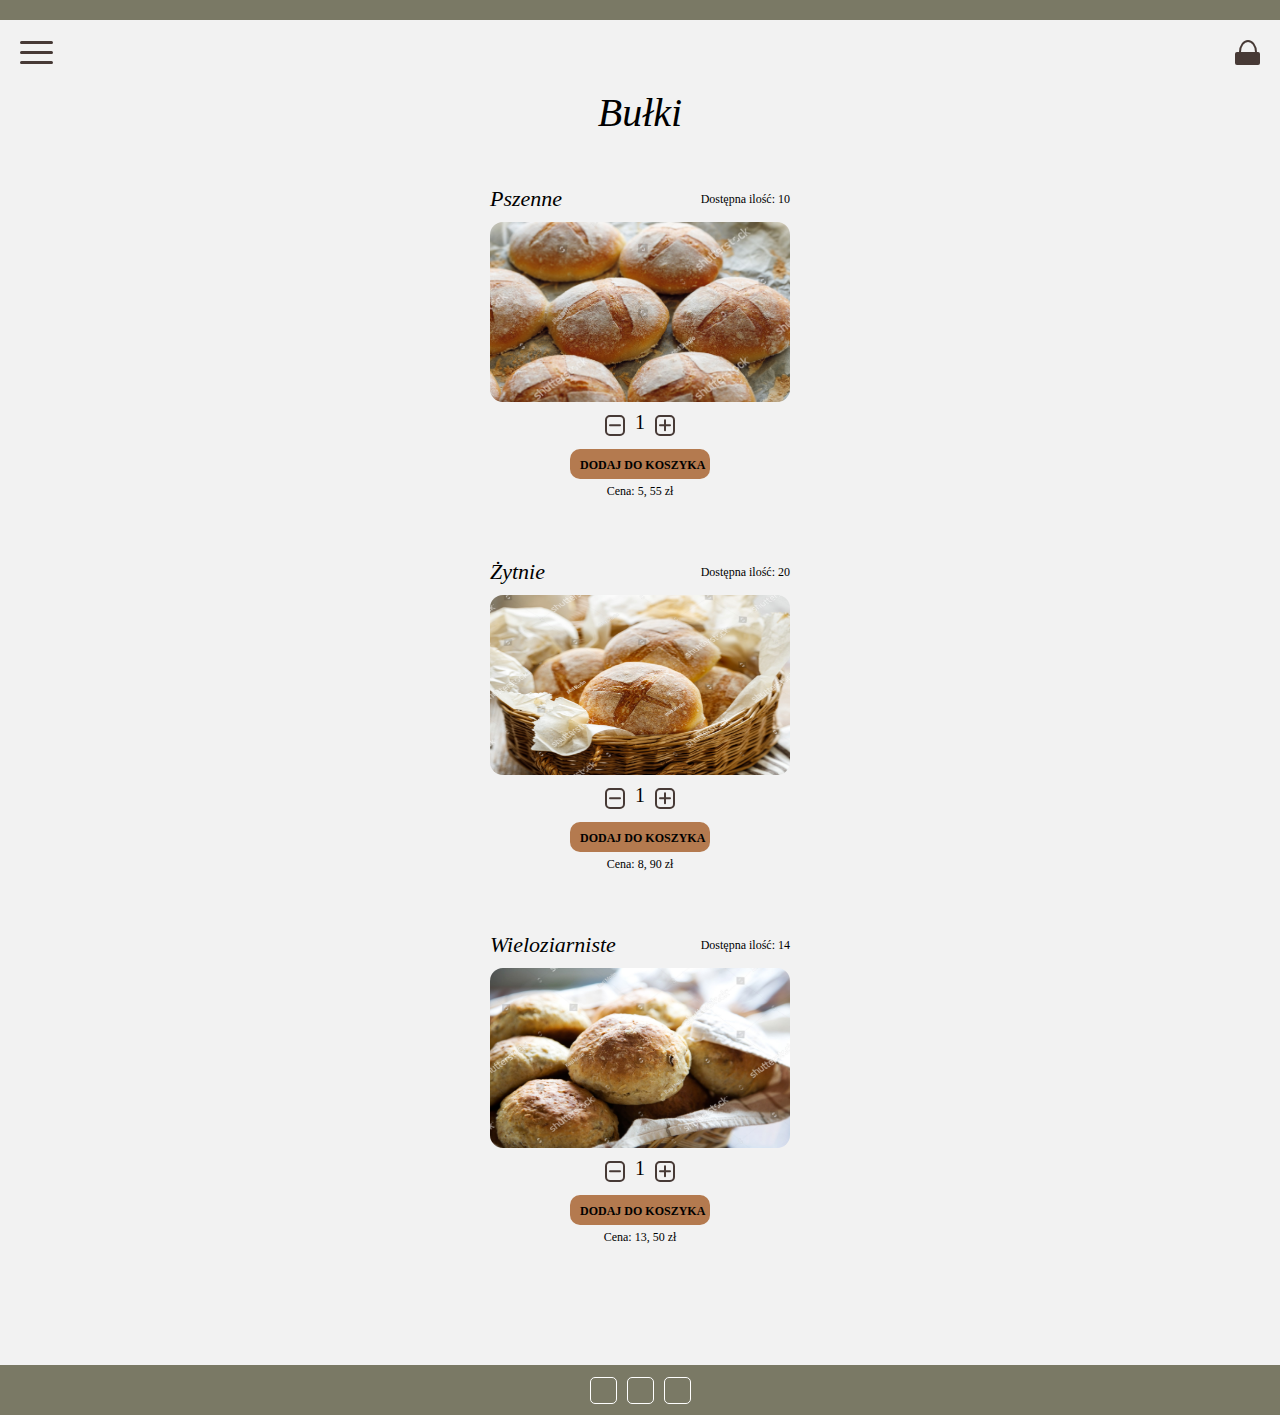
<file: bulki.html>
<!DOCTYPE html>
<html lang="en">
<head>
    <meta charset="UTF-8">
    <meta name="viewport" content="width=device-width, initial-scale=1.0">
    <title>Bułki</title>
    <link rel="stylesheet" href="bulki.css">
</head>
<body>
    <div class="container">
        <div class="top-bar"></div>
        
        <div class="masthead">
          
          <a href ="menu.html"> 
            <svg id="hamburger-menu" xmlns="http://www.w3.org/2000/svg" width="33" height="23" viewBox="0 0 33 23">
          <g id="Hamburger_menu" data-name="Hamburger menu" transform="translate(1.5 1.5)">
            <line id="Line_1" data-name="Line 1" x2="30" fill="none" stroke="#473a36" stroke-linecap="round" stroke-width="3"/>
            <path id="Path_12" data-name="Path 12" d="M0,0H30" transform="translate(0 10)" fill="none" stroke="#473a36" stroke-linecap="round" stroke-width="3"/>
            <line id="Line_3" data-name="Line 3" x2="30" transform="translate(0 20)" fill="none" stroke="#473a36" stroke-linecap="round" stroke-width="3"/>
          </g>
        </svg>
                </a>
                <a href="koszyk.html">
                  <svg id="koszyk" xmlns="http://www.w3.org/2000/svg" width="25" height="25" viewBox="0 0 25 25">
                    <rect id="Rectangle_71" data-name="Rectangle 71" width="25" height="13" rx="2" transform="translate(0 12)" fill="#473a36"/>
                    <g id="Ellipse_2" data-name="Ellipse 2" transform="translate(4)" fill="none" stroke="#473a36" stroke-linecap="round" stroke-linejoin="round" stroke-width="2">
                      <ellipse cx="9" cy="12" rx="9" ry="12" stroke="none"/>
                      <ellipse cx="9" cy="12" rx="8" ry="11" fill="none"/>
                    </g>
                  </svg>
                </a>   
        
        </div>


        <h1>Bułki</h1> 


       
        <div class="container-img">
        <div class="text">
        <h2>Pszenne</h2>
        
        <p>
            Dostępna ilość: 10
        </p>
        </div>
        <div class="img">
        <img src="Bulki-img/chleb 2.jpg">
        </div>
        <div class="add">
        <svg id="minus" xmlns="http://www.w3.org/2000/svg" width="20" height="21" viewBox="0 0 20 21">
          <g id="Group_1" data-name="Group 1" transform="translate(-156 -422)">
            <g id="Rectangle_26" data-name="Rectangle 26" transform="translate(156 422)" fill="none" stroke="#473a36" stroke-width="2">
              <rect width="20" height="21" rx="5" stroke="none"/>
              <rect x="1" y="1" width="18" height="19" rx="4" fill="none"/>
            </g>
            <path id="Path_7" data-name="Path 7" d="M1163.75,341h10" transform="translate(-1002.75 91.25)" fill="none" stroke="#473a36" stroke-linecap="round" stroke-width="2"/>
          </g>
        </svg>
         
          <p id="number-add"> 1 </p>
        
          <svg id="plus" xmlns="http://www.w3.org/2000/svg" width="20" height="21" viewBox="0 0 20 21">
            <g id="Group_1" data-name="Group 1" transform="translate(-218 -422)">
              <g id="Rectangle_40" data-name="Rectangle 40" transform="translate(218 422)" fill="none" stroke="#473a36" stroke-linecap="round" stroke-width="2">
                <rect width="20" height="21" rx="5" stroke="none"/>
                <rect x="1" y="1" width="18" height="19" rx="4" fill="none"/>
              </g>
              <path id="Path_5" data-name="Path 5" d="M1221,341h10" transform="translate(-998 91.25)" fill="none" stroke="#473a36" stroke-linecap="round" stroke-width="2"/>
              <path id="Path_6" data-name="Path 6" d="M1226,337.5v10" transform="translate(-998 89.75)" fill="none" stroke="#473a36" stroke-linecap="round" stroke-width="2"/>
            </g>
          </svg>
        </div>
        <svg id="dodaj-do-koszyka-button" xmlns="http://www.w3.org/2000/svg" width="140" height="30" viewBox="0 0 140 30">
          <g id="Group_1" data-name="Group 1" transform="translate(-127 -446)">
            <rect id="Rectangle_55" data-name="Rectangle 55" width="140" height="30" rx="10" transform="translate(127 446)" fill="#b47a4f"/>
            <text id="DODAJ_DO_KOSZYKA" data-name="DODAJ DO KOSZYKA" transform="translate(137 466)" font-size="12" font-family="PlayfairDisplay-Bold, Playfair Display" font-weight="700"><tspan x="0" y="0">DODAJ DO KOSZYKA</tspan></text>
          </g>
        </svg>
        
        <p id="p-2">
            Cena: 5, 55 zł
        </p>
        <div class="text">
        <h2>Żytnie</h2>
        <p>
            Dostępna ilość: 20
        </p>
        </div>
        <div class="img">
            <img src="Bulki-img/stock-photo-homemade-wheat-rolls-freshly-baked-in-a-wicker-basket-close-up-view-homemade-breakfast-1964741635.jpg">
            </div>

            <div class="add">
              <svg id="minus" xmlns="http://www.w3.org/2000/svg" width="20" height="21" viewBox="0 0 20 21">
                <g id="Group_1" data-name="Group 1" transform="translate(-156 -422)">
                  <g id="Rectangle_26" data-name="Rectangle 26" transform="translate(156 422)" fill="none" stroke="#473a36" stroke-width="2">
                    <rect width="20" height="21" rx="5" stroke="none"/>
                    <rect x="1" y="1" width="18" height="19" rx="4" fill="none"/>
                  </g>
                  <path id="Path_7" data-name="Path 7" d="M1163.75,341h10" transform="translate(-1002.75 91.25)" fill="none" stroke="#473a36" stroke-linecap="round" stroke-width="2"/>
                </g>
              </svg>
               
                <p id="number-add"> 1 </p>
              
                <svg id="plus" xmlns="http://www.w3.org/2000/svg" width="20" height="21" viewBox="0 0 20 21">
                  <g id="Group_1" data-name="Group 1" transform="translate(-218 -422)">
                    <g id="Rectangle_40" data-name="Rectangle 40" transform="translate(218 422)" fill="none" stroke="#473a36" stroke-linecap="round" stroke-width="2">
                      <rect width="20" height="21" rx="5" stroke="none"/>
                      <rect x="1" y="1" width="18" height="19" rx="4" fill="none"/>
                    </g>
                    <path id="Path_5" data-name="Path 5" d="M1221,341h10" transform="translate(-998 91.25)" fill="none" stroke="#473a36" stroke-linecap="round" stroke-width="2"/>
                    <path id="Path_6" data-name="Path 6" d="M1226,337.5v10" transform="translate(-998 89.75)" fill="none" stroke="#473a36" stroke-linecap="round" stroke-width="2"/>
                  </g>
                </svg>
              </div>
              <svg id="dodaj-do-koszyka-button" xmlns="http://www.w3.org/2000/svg" width="140" height="30" viewBox="0 0 140 30">
                <g id="Group_1" data-name="Group 1" transform="translate(-127 -446)">
                  <rect id="Rectangle_55" data-name="Rectangle 55" width="140" height="30" rx="10" transform="translate(127 446)" fill="#b47a4f"/>
                  <text id="DODAJ_DO_KOSZYKA" data-name="DODAJ DO KOSZYKA" transform="translate(137 466)" font-size="12" font-family="PlayfairDisplay-Bold, Playfair Display" font-weight="700"><tspan x="0" y="0">DODAJ DO KOSZYKA</tspan></text>
                </g>
              </svg>
        <p id="p-2">
                Cena: 8, 90 zł
        </p>
        <div class="text">
        <h2>Wieloziarniste</h2>
        <p>
            Dostępna ilość: 14
        </p>
        </div>
        <div class="img">
        <img src="Bulki-img/stock-photo-fresh-homemade-bread-rolls-in-little-basket-49350031.jpg">
            </div>
            <div class="add">
              <svg id="minus" xmlns="http://www.w3.org/2000/svg" width="20" height="21" viewBox="0 0 20 21">
                <g id="Group_1" data-name="Group 1" transform="translate(-156 -422)">
                  <g id="Rectangle_26" data-name="Rectangle 26" transform="translate(156 422)" fill="none" stroke="#473a36" stroke-width="2">
                    <rect width="20" height="21" rx="5" stroke="none"/>
                    <rect x="1" y="1" width="18" height="19" rx="4" fill="none"/>
                  </g>
                  <path id="Path_7" data-name="Path 7" d="M1163.75,341h10" transform="translate(-1002.75 91.25)" fill="none" stroke="#473a36" stroke-linecap="round" stroke-width="2"/>
                </g>
              </svg>
               
                <p id="number-add"> 1 </p>
              
                <svg id="plus" xmlns="http://www.w3.org/2000/svg" width="20" height="21" viewBox="0 0 20 21">
                  <g id="Group_1" data-name="Group 1" transform="translate(-218 -422)">
                    <g id="Rectangle_40" data-name="Rectangle 40" transform="translate(218 422)" fill="none" stroke="#473a36" stroke-linecap="round" stroke-width="2">
                      <rect width="20" height="21" rx="5" stroke="none"/>
                      <rect x="1" y="1" width="18" height="19" rx="4" fill="none"/>
                    </g>
                    <path id="Path_5" data-name="Path 5" d="M1221,341h10" transform="translate(-998 91.25)" fill="none" stroke="#473a36" stroke-linecap="round" stroke-width="2"/>
                    <path id="Path_6" data-name="Path 6" d="M1226,337.5v10" transform="translate(-998 89.75)" fill="none" stroke="#473a36" stroke-linecap="round" stroke-width="2"/>
                  </g>
                </svg>
              </div>
              <svg id="dodaj-do-koszyka-button" xmlns="http://www.w3.org/2000/svg" width="140" height="30" viewBox="0 0 140 30">
                <g id="Group_1" data-name="Group 1" transform="translate(-127 -446)">
                  <rect id="Rectangle_55" data-name="Rectangle 55" width="140" height="30" rx="10" transform="translate(127 446)" fill="#b47a4f"/>
                  <text id="DODAJ_DO_KOSZYKA" data-name="DODAJ DO KOSZYKA" transform="translate(137 466)" font-size="12" font-family="PlayfairDisplay-Bold, Playfair Display" font-weight="700"><tspan x="0" y="0">DODAJ DO KOSZYKA</tspan></text>
                </g>
              </svg>
        <p id="p-2">
            Cena: 13, 50 zł
        </p>   
    </div>


    <div class="footer">
        <div class="social-media-container">
            <div class="social-media"></div>    
            <div class="social-media"></div> 
            <div class="social-media"></div> 
        </div>
    </div>

        </div>
</body>
</html>
</file>
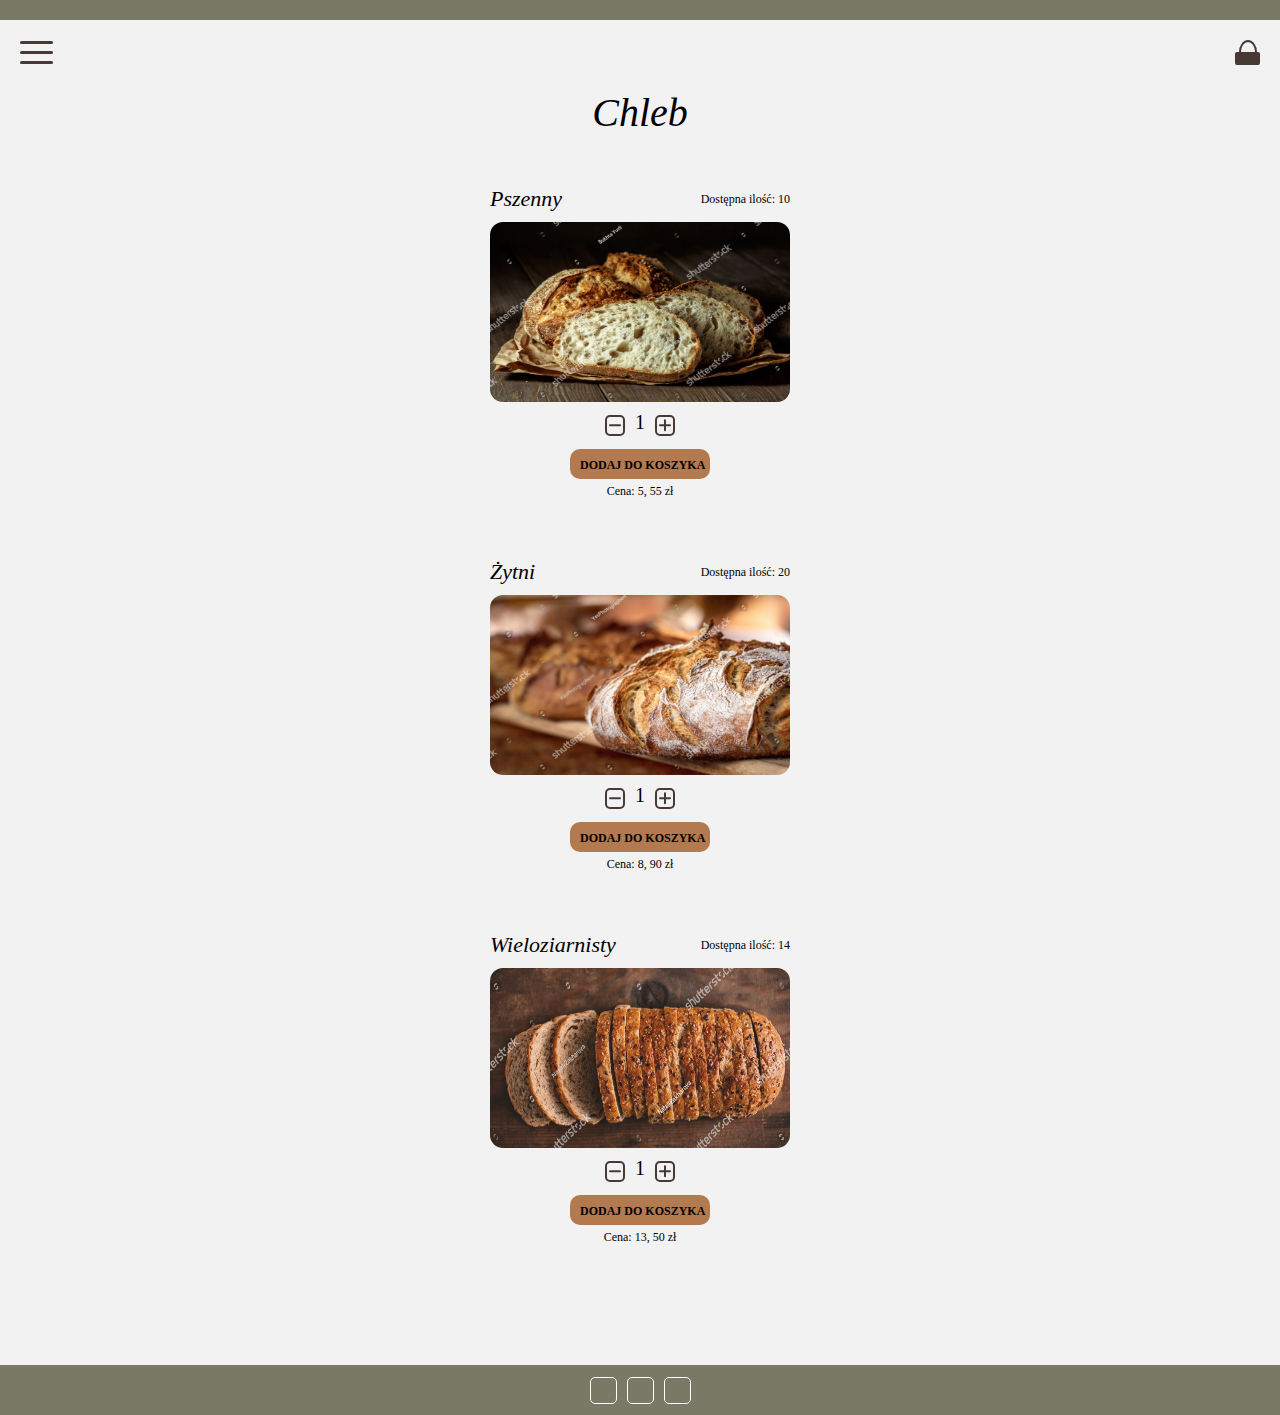
<file: chleb.html>
<!DOCTYPE html>
<html lang="en">
<head>
    <meta charset="UTF-8">
    <meta name="viewport" content="width=device-width, initial-scale=1.0">
    <title>Chleb</title>
    <link rel="stylesheet" href="chleb.css">
</head>
<body>
    <div class="container">
        <div class="top-bar"></div>
        
        <div class="masthead">
          
          <a href ="menu.html"> 
            <svg id="hamburger-menu" xmlns="http://www.w3.org/2000/svg" width="33" height="23" viewBox="0 0 33 23">
          <g id="Hamburger_menu" data-name="Hamburger menu" transform="translate(1.5 1.5)">
            <line id="Line_1" data-name="Line 1" x2="30" fill="none" stroke="#473a36" stroke-linecap="round" stroke-width="3"/>
            <path id="Path_12" data-name="Path 12" d="M0,0H30" transform="translate(0 10)" fill="none" stroke="#473a36" stroke-linecap="round" stroke-width="3"/>
            <line id="Line_3" data-name="Line 3" x2="30" transform="translate(0 20)" fill="none" stroke="#473a36" stroke-linecap="round" stroke-width="3"/>
          </g>
        </svg>
                </a>
                <a href="koszyk.html">
                  <svg id="koszyk" xmlns="http://www.w3.org/2000/svg" width="25" height="25" viewBox="0 0 25 25">
                    <rect id="Rectangle_71" data-name="Rectangle 71" width="25" height="13" rx="2" transform="translate(0 12)" fill="#473a36"/>
                    <g id="Ellipse_2" data-name="Ellipse 2" transform="translate(4)" fill="none" stroke="#473a36" stroke-linecap="round" stroke-linejoin="round" stroke-width="2">
                      <ellipse cx="9" cy="12" rx="9" ry="12" stroke="none"/>
                      <ellipse cx="9" cy="12" rx="8" ry="11" fill="none"/>
                    </g>
                  </svg>
                </a>   
        
        </div>


        <h1>Chleb</h1> 


       
        <div class="container-img">
        <div class="text">
        <h2>Pszenny</h2>
        
        <p>
            Dostępna ilość: 10
        </p>
        </div>
        <div class="img">
        <img src="Chleb-img/stock-photo-bread-traditional-sourdough-bread-cut-into-slices-on-a-rustic-wooden-background-concept-of-1681636303.jpg">
        </div>
        <div class="add">
          <svg id="minus" xmlns="http://www.w3.org/2000/svg" width="20" height="21" viewBox="0 0 20 21">
            <g id="Group_1" data-name="Group 1" transform="translate(-156 -422)">
              <g id="Rectangle_26" data-name="Rectangle 26" transform="translate(156 422)" fill="none" stroke="#473a36" stroke-width="2">
                <rect width="20" height="21" rx="5" stroke="none"/>
                <rect x="1" y="1" width="18" height="19" rx="4" fill="none"/>
              </g>
              <path id="Path_7" data-name="Path 7" d="M1163.75,341h10" transform="translate(-1002.75 91.25)" fill="none" stroke="#473a36" stroke-linecap="round" stroke-width="2"/>
            </g>
          </svg>
           
            <p id="number-add"> 1 </p>
          
            <svg id="plus" xmlns="http://www.w3.org/2000/svg" width="20" height="21" viewBox="0 0 20 21">
              <g id="Group_1" data-name="Group 1" transform="translate(-218 -422)">
                <g id="Rectangle_40" data-name="Rectangle 40" transform="translate(218 422)" fill="none" stroke="#473a36" stroke-linecap="round" stroke-width="2">
                  <rect width="20" height="21" rx="5" stroke="none"/>
                  <rect x="1" y="1" width="18" height="19" rx="4" fill="none"/>
                </g>
                <path id="Path_5" data-name="Path 5" d="M1221,341h10" transform="translate(-998 91.25)" fill="none" stroke="#473a36" stroke-linecap="round" stroke-width="2"/>
                <path id="Path_6" data-name="Path 6" d="M1226,337.5v10" transform="translate(-998 89.75)" fill="none" stroke="#473a36" stroke-linecap="round" stroke-width="2"/>
              </g>
            </svg>
          </div>
          <svg id="dodaj-do-koszyka-button" xmlns="http://www.w3.org/2000/svg" width="140" height="30" viewBox="0 0 140 30">
            <g id="Group_1" data-name="Group 1" transform="translate(-127 -446)">
              <rect id="Rectangle_55" data-name="Rectangle 55" width="140" height="30" rx="10" transform="translate(127 446)" fill="#b47a4f"/>
              <text id="DODAJ_DO_KOSZYKA" data-name="DODAJ DO KOSZYKA" transform="translate(137 466)" font-size="12" font-family="PlayfairDisplay-Bold, Playfair Display" font-weight="700"><tspan x="0" y="0">DODAJ DO KOSZYKA</tspan></text>
            </g>
          </svg>
        <p id="p-2">
            Cena: 5, 55 zł
        </p>
        <div class="text">
        <h2>Żytni</h2>
        <p>
            Dostępna ilość: 20
        </p>
        </div>
        <div class="img">
            <img src="Chleb-img/stock-photo-round-bread-close-up-freshly-baked-sourdough-bread-with-a-golden-crust-on-bakery-shelves-baker-1581229426.jpg">
            </div>

            <div class="add">
              <svg id="minus" xmlns="http://www.w3.org/2000/svg" width="20" height="21" viewBox="0 0 20 21">
                <g id="Group_1" data-name="Group 1" transform="translate(-156 -422)">
                  <g id="Rectangle_26" data-name="Rectangle 26" transform="translate(156 422)" fill="none" stroke="#473a36" stroke-width="2">
                    <rect width="20" height="21" rx="5" stroke="none"/>
                    <rect x="1" y="1" width="18" height="19" rx="4" fill="none"/>
                  </g>
                  <path id="Path_7" data-name="Path 7" d="M1163.75,341h10" transform="translate(-1002.75 91.25)" fill="none" stroke="#473a36" stroke-linecap="round" stroke-width="2"/>
                </g>
              </svg>
               
                <p id="number-add"> 1 </p>
              
                <svg id="plus" xmlns="http://www.w3.org/2000/svg" width="20" height="21" viewBox="0 0 20 21">
                  <g id="Group_1" data-name="Group 1" transform="translate(-218 -422)">
                    <g id="Rectangle_40" data-name="Rectangle 40" transform="translate(218 422)" fill="none" stroke="#473a36" stroke-linecap="round" stroke-width="2">
                      <rect width="20" height="21" rx="5" stroke="none"/>
                      <rect x="1" y="1" width="18" height="19" rx="4" fill="none"/>
                    </g>
                    <path id="Path_5" data-name="Path 5" d="M1221,341h10" transform="translate(-998 91.25)" fill="none" stroke="#473a36" stroke-linecap="round" stroke-width="2"/>
                    <path id="Path_6" data-name="Path 6" d="M1226,337.5v10" transform="translate(-998 89.75)" fill="none" stroke="#473a36" stroke-linecap="round" stroke-width="2"/>
                  </g>
                </svg>
              </div>
              <svg id="dodaj-do-koszyka-button" xmlns="http://www.w3.org/2000/svg" width="140" height="30" viewBox="0 0 140 30">
                <g id="Group_1" data-name="Group 1" transform="translate(-127 -446)">
                  <rect id="Rectangle_55" data-name="Rectangle 55" width="140" height="30" rx="10" transform="translate(127 446)" fill="#b47a4f"/>
                  <text id="DODAJ_DO_KOSZYKA" data-name="DODAJ DO KOSZYKA" transform="translate(137 466)" font-size="12" font-family="PlayfairDisplay-Bold, Playfair Display" font-weight="700"><tspan x="0" y="0">DODAJ DO KOSZYKA</tspan></text>
                </g>
              </svg>
        <p id="p-2">
                Cena: 8, 90 zł
        </p>
        <div class="text">
        <h2>Wieloziarnisty</h2>
        <p>
            Dostępna ilość: 14
        </p>
        </div>
        <div class="img">
        <img src="Chleb-img/stock-photo-top-view-of-sliced-wholegrain-bread-on-dark-ructic-wooden-background-closeup-1084483424.jpg">
        </div>

        <div class="add">
          <svg id="minus" xmlns="http://www.w3.org/2000/svg" width="20" height="21" viewBox="0 0 20 21">
            <g id="Group_1" data-name="Group 1" transform="translate(-156 -422)">
              <g id="Rectangle_26" data-name="Rectangle 26" transform="translate(156 422)" fill="none" stroke="#473a36" stroke-width="2">
                <rect width="20" height="21" rx="5" stroke="none"/>
                <rect x="1" y="1" width="18" height="19" rx="4" fill="none"/>
              </g>
              <path id="Path_7" data-name="Path 7" d="M1163.75,341h10" transform="translate(-1002.75 91.25)" fill="none" stroke="#473a36" stroke-linecap="round" stroke-width="2"/>
            </g>
          </svg>
           
            <p id="number-add"> 1 </p>
          
            <svg id="plus" xmlns="http://www.w3.org/2000/svg" width="20" height="21" viewBox="0 0 20 21">
              <g id="Group_1" data-name="Group 1" transform="translate(-218 -422)">
                <g id="Rectangle_40" data-name="Rectangle 40" transform="translate(218 422)" fill="none" stroke="#473a36" stroke-linecap="round" stroke-width="2">
                  <rect width="20" height="21" rx="5" stroke="none"/>
                  <rect x="1" y="1" width="18" height="19" rx="4" fill="none"/>
                </g>
                <path id="Path_5" data-name="Path 5" d="M1221,341h10" transform="translate(-998 91.25)" fill="none" stroke="#473a36" stroke-linecap="round" stroke-width="2"/>
                <path id="Path_6" data-name="Path 6" d="M1226,337.5v10" transform="translate(-998 89.75)" fill="none" stroke="#473a36" stroke-linecap="round" stroke-width="2"/>
              </g>
            </svg>
          </div>
          <svg id="dodaj-do-koszyka-button" xmlns="http://www.w3.org/2000/svg" width="140" height="30" viewBox="0 0 140 30">
            <g id="Group_1" data-name="Group 1" transform="translate(-127 -446)">
              <rect id="Rectangle_55" data-name="Rectangle 55" width="140" height="30" rx="10" transform="translate(127 446)" fill="#b47a4f"/>
              <text id="DODAJ_DO_KOSZYKA" data-name="DODAJ DO KOSZYKA" transform="translate(137 466)" font-size="12" font-family="PlayfairDisplay-Bold, Playfair Display" font-weight="700"><tspan x="0" y="0">DODAJ DO KOSZYKA</tspan></text>
            </g>
          </svg>
        <p id="p-2">
            Cena: 13, 50 zł
        </p>   
    </div>


    <div class="footer">
        <div class="social-media-container">
            <div class="social-media"></div>    
            <div class="social-media"></div> 
            <div class="social-media"></div> 
        </div>
    </div>

        </div>
</body>
</html>
</file>
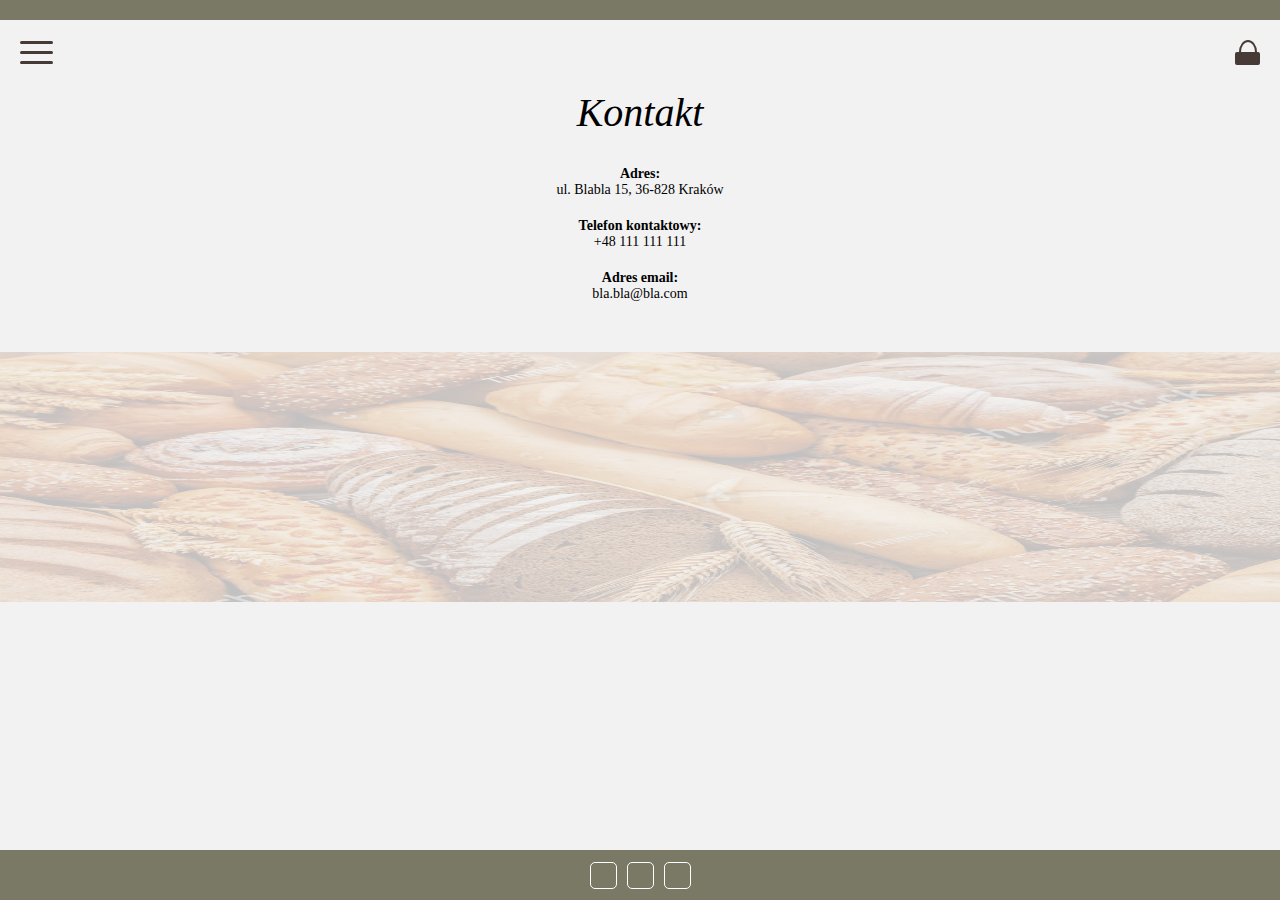
<file: kontakt.html>
<!DOCTYPE html>
<html lang="en">
<head>
    <meta charset="UTF-8">
    <meta name="viewport" content="width=device-width, initial-scale=1.0">
    <title>Kontakt</title>
    <link rel="stylesheet" href="kontakt.css">
</head>
<body>
        <div class="container">
            <div class="top-bar"></div>
            
            <div class="masthead">
              
              <a href ="menu.html"> 
                <svg id="hamburger-menu" xmlns="http://www.w3.org/2000/svg" width="33" height="23" viewBox="0 0 33 23">
              <g id="Hamburger_menu" data-name="Hamburger menu" transform="translate(1.5 1.5)">
                <line id="Line_1" data-name="Line 1" x2="30" fill="none" stroke="#473a36" stroke-linecap="round" stroke-width="3"/>
                <path id="Path_12" data-name="Path 12" d="M0,0H30" transform="translate(0 10)" fill="none" stroke="#473a36" stroke-linecap="round" stroke-width="3"/>
                <line id="Line_3" data-name="Line 3" x2="30" transform="translate(0 20)" fill="none" stroke="#473a36" stroke-linecap="round" stroke-width="3"/>
              </g>
            </svg>
                    </a>
                    <a href="koszyk.html">
                      <svg id="koszyk" xmlns="http://www.w3.org/2000/svg" width="25" height="25" viewBox="0 0 25 25">
                        <rect id="Rectangle_71" data-name="Rectangle 71" width="25" height="13" rx="2" transform="translate(0 12)" fill="#473a36"/>
                        <g id="Ellipse_2" data-name="Ellipse 2" transform="translate(4)" fill="none" stroke="#473a36" stroke-linecap="round" stroke-linejoin="round" stroke-width="2">
                          <ellipse cx="9" cy="12" rx="9" ry="12" stroke="none"/>
                          <ellipse cx="9" cy="12" rx="8" ry="11" fill="none"/>
                        </g>
                      </svg>
                    </a>   
            
            </div>
    
    
            <h1>Kontakt</h1> 
            
            
            <p id="par1">
                Adres:
            </p>
                
            <p id="par2">
                ul. Blabla 15, 36-828 Kraków

            </p>

            <p id="par1">
                Telefon kontaktowy:
            </p>

            <p id="par2">
                +48 111 111 111
            </p>

            <p id="par1">
                Adres email:
            </p>

            <p id="par2">
                bla.bla@bla.com
            </p>

        <div class="img">
            <img src="Kontakt-img/stock-photo-fresh-fragrant-bread-on-the-table-food-concept-380528278.jpg">
        </div>

        
    
           
            
    
        <div class="footer">
            <div class="social-media-container">
                <div class="social-media"></div>    
                <div class="social-media"></div> 
                <div class="social-media"></div> 
            </div>
        </div>
    
            </div>
    </body>
    </html>
</file>
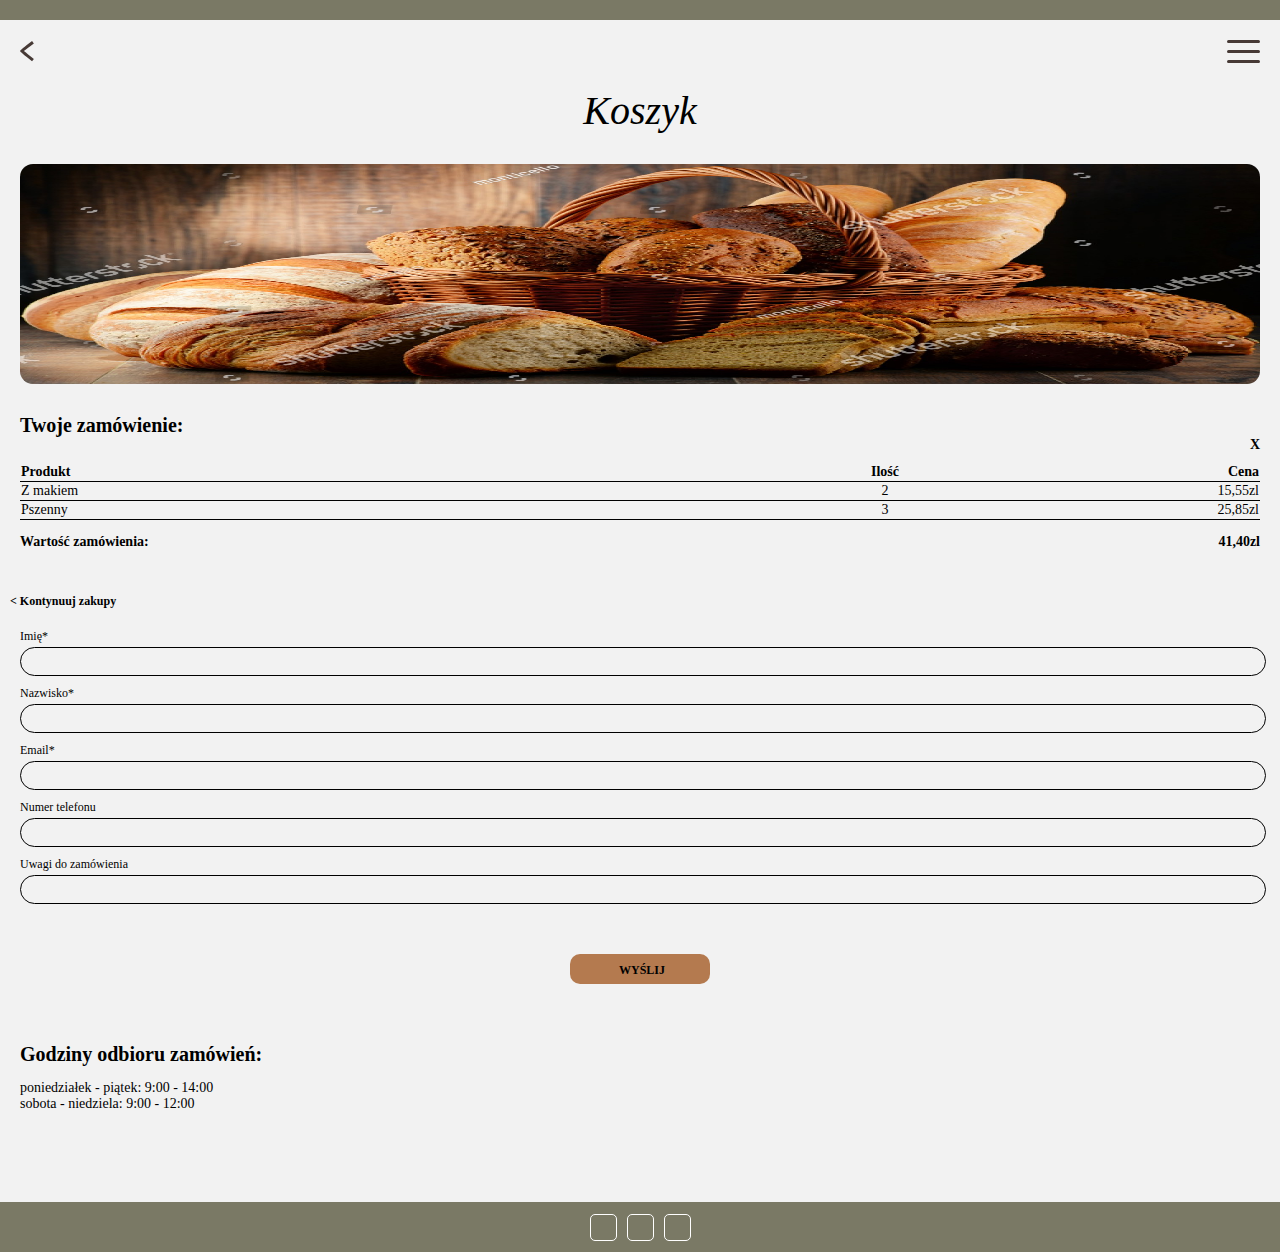
<file: koszyk.html>
<!DOCTYPE html>
<html lang="en">
<head>
    <meta charset="UTF-8">
    <meta name="viewport" content="width=device-width, initial-scale=1.0">
    <title>Koszyk</title>
    <link rel="stylesheet" href ="koszyk.css" />
</head>
<body>
   
        <div class="top-bar"></div>
        <div class="container">
        <div class="masthead">
            
            <a href="index.html">
            <svg id="back-button" xmlns="http://www.w3.org/2000/svg" width="13.887" height="20.266" viewBox="0 0 13.887 20.266">
                <g id="Back_arrow" data-name="Back arrow" transform="translate(1.5 1.196)">
                  <path id="Path_2" data-name="Path 2" d="M1263.867,30s-11.467,8.673-11.467,8.82,11.467,9.065,11.467,9.065" transform="translate(-1252.4 -30)" fill="none" stroke="#473a36" stroke-width="3"/>
                </g>
              </svg>
              
            </a> 
          <a href ="menu.html"> 
            <svg id="hamburger-menu" xmlns="http://www.w3.org/2000/svg" width="33" height="23" viewBox="0 0 33 23">
          <g id="Hamburger_menu" data-name="Hamburger menu" transform="translate(1.5 1.5)">
            <line id="Line_1" data-name="Line 1" x2="30" fill="none" stroke="#473a36" stroke-linecap="round" stroke-width="3"/>
            <path id="Path_12" data-name="Path 12" d="M0,0H30" transform="translate(0 10)" fill="none" stroke="#473a36" stroke-linecap="round" stroke-width="3"/>
            <line id="Line_3" data-name="Line 3" x2="30" transform="translate(0 20)" fill="none" stroke="#473a36" stroke-linecap="round" stroke-width="3"/>
          </g>
        </svg>
                </a>
  
    </div>

    <h1>Koszyk</h1> 
    <div class="img">
    <img src="Koszyk-img/stock-photo-composition-with-variety-of-baking-products-on-wooden-table-566590249.jpg">
    </div>
    
   
    <h2>Twoje zamówienie:</h2>
    <div class="discard">
    <p id="discard-button">X</p>
    </div>
  <div class="table-container">
  <table class="table">
    <thead>

    <tr>
      <th>Produkt</th>
      <th>Ilość</th>
      <th>Cena</th>
    </tr>
    
    </thead>
    
    <tbody>
      
      <tr>
      <td>Z makiem</td>
      <td> 2 </td>
      <td> 15,55zl </td>
      </tr>
      <tr>
      <td>Pszenny</td>
      <td> 3 </td>
      <td> 25,85zl </td>
      </tr>
    </tbody>
   
  </table>
</div>

  <div class="wartosc-zamowienia">
    <p id="wart">Wartość zamówienia:</p>
    <p id="cena">41,40zl</p>
  </div>


  
    <p id="continue"> < Kontynuuj zakupy</p>
  
<div class="order-form">
    <form action="">
      <div class="input-box">
        <label>Imię*<input type="text" required>
        </label>
      </div>
      <div class="input-box">
        <label>Nazwisko*<input type="text" required> 
        </label>
      </div>
      <div class="input-box">
        <label>Email*<input type="email"required>
        </label>

      </div>
      <div class="input-box">
        <label>Numer telefonu<input type="number">
        </label>
      </div>
      <div class="input-box">
        <label>Uwagi do zamówienia<input type="uwagi">
        </label>
      </div>
      
        
    </form>


</div>
    <div class="button-send">
    <a href="potwierdzenie.html"><svg id="send-button" xmlns="http://www.w3.org/2000/svg" width="140" height="30" viewBox="0 0 140 30">
      <g id="Group_1" data-name="Group 1" transform="translate(-890 -525)">
        <rect id="Rectangle_56" data-name="Rectangle 56" width="140" height="30" rx="10" transform="translate(890 525)" fill="#b47a4f"/>
        <text id="Wyślij" transform="translate(939 545)" font-size="12" font-family="PlayfairDisplay-Bold, Playfair Display" font-weight="700"><tspan x="0" y="0">WYŚLIJ</tspan></text>
      </g>
    </svg>
    </a>
  </div>
    

    <h2>Godziny odbioru zamówień:</h2>

    <p>
        poniedziałek - piątek: 9:00 - 14:00 <br>
        sobota - niedziela: 9:00 - 12:00
    </p>
  </div>
    <div class="footer">
      <div class="social-media-container">
          <div class="social-media"></div>    
          <div class="social-media"></div> 
          <div class="social-media"></div> 
      </div>
  
  
</body>
</html>
</file>
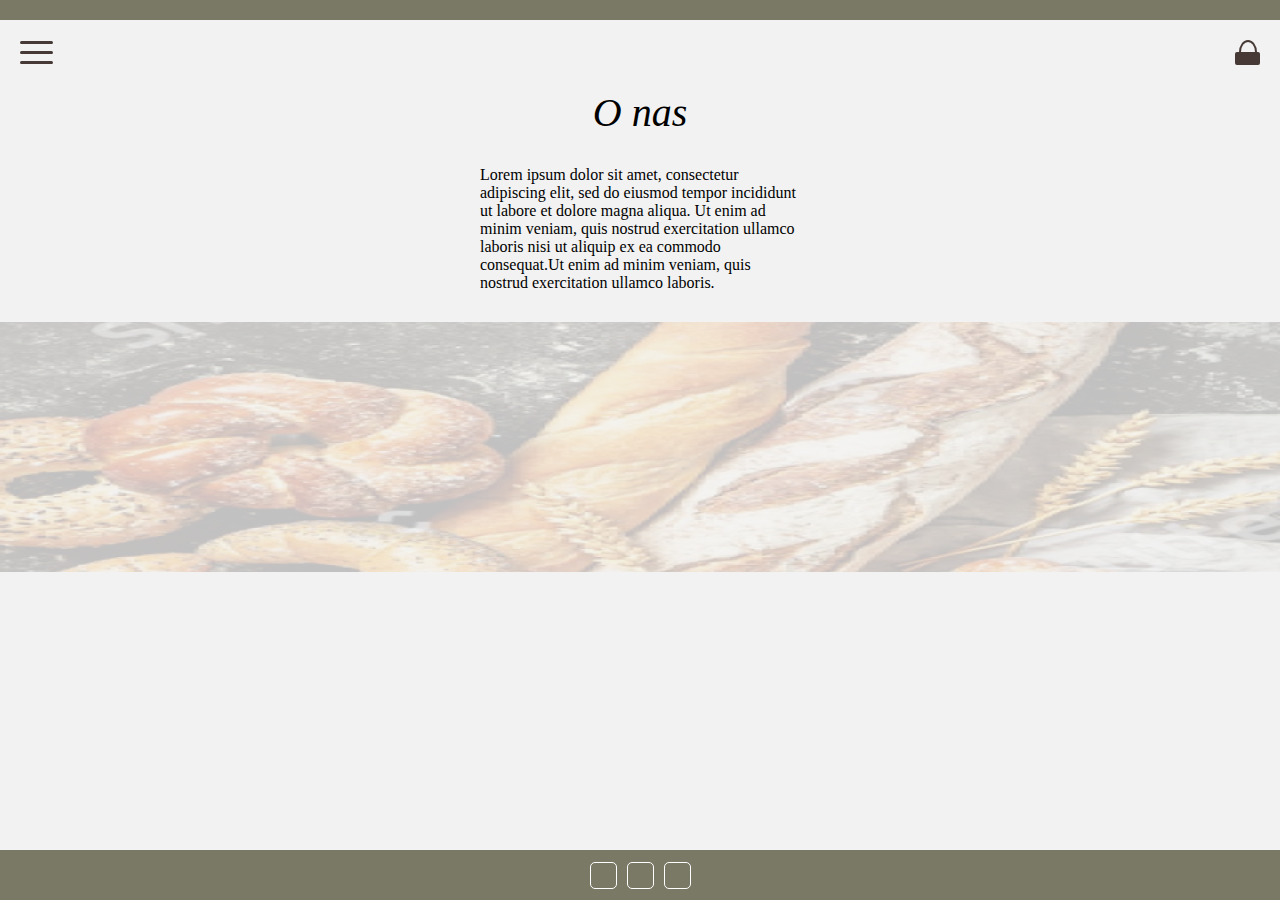
<file: o_nas.html>
<!DOCTYPE html>
<html lang="en">
<head>
    <meta charset="UTF-8">
    <meta name="viewport" content="width=device-width, initial-scale=1.0">
    <title>O nas</title>
    <link rel="stylesheet" href="o_nas.css">
</head>
<body>
        <div class="container">
            <div class="top-bar"></div>
            
            <div class="masthead">
              
              <a href ="menu.html"> 
                <svg id="hamburger-menu" xmlns="http://www.w3.org/2000/svg" width="33" height="23" viewBox="0 0 33 23">
              <g id="Hamburger_menu" data-name="Hamburger menu" transform="translate(1.5 1.5)">
                <line id="Line_1" data-name="Line 1" x2="30" fill="none" stroke="#473a36" stroke-linecap="round" stroke-width="3"/>
                <path id="Path_12" data-name="Path 12" d="M0,0H30" transform="translate(0 10)" fill="none" stroke="#473a36" stroke-linecap="round" stroke-width="3"/>
                <line id="Line_3" data-name="Line 3" x2="30" transform="translate(0 20)" fill="none" stroke="#473a36" stroke-linecap="round" stroke-width="3"/>
              </g>
            </svg>
                    </a>
                    <a href="koszyk.html">
                      <svg id="koszyk" xmlns="http://www.w3.org/2000/svg" width="25" height="25" viewBox="0 0 25 25">
                        <rect id="Rectangle_71" data-name="Rectangle 71" width="25" height="13" rx="2" transform="translate(0 12)" fill="#473a36"/>
                        <g id="Ellipse_2" data-name="Ellipse 2" transform="translate(4)" fill="none" stroke="#473a36" stroke-linecap="round" stroke-linejoin="round" stroke-width="2">
                          <ellipse cx="9" cy="12" rx="9" ry="12" stroke="none"/>
                          <ellipse cx="9" cy="12" rx="8" ry="11" fill="none"/>
                        </g>
                      </svg>
                    </a>   
            
            </div>
    
    
            <h1>O nas</h1> 
            
            <div class="o-nas"> 
            <p>
                Lorem ipsum dolor sit amet, consectetur adipiscing elit, sed do eiusmod tempor incididunt 
                ut labore et dolore magna aliqua. Ut enim ad minim veniam, quis nostrud exercitation 
                ullamco laboris nisi ut aliquip ex ea commodo consequat.Ut enim ad minim veniam, quis 
                nostrud exercitation ullamco laboris.
            </p>
        </div>

        <div class="img">
            <img src="/O nas-img/stock-photo-bakery-various-kinds-of-breadstuff-bread-rolls-baguette-bagel-sweet-bun-and-croissant-1979748128.jpg">
        </div>

        
    
           
            
    
        <div class="footer">
            <div class="social-media-container">
                <div class="social-media"></div>    
                <div class="social-media"></div> 
                <div class="social-media"></div> 
            </div>
        </div>
    
            </div>
    </body>
    </html>
</file>
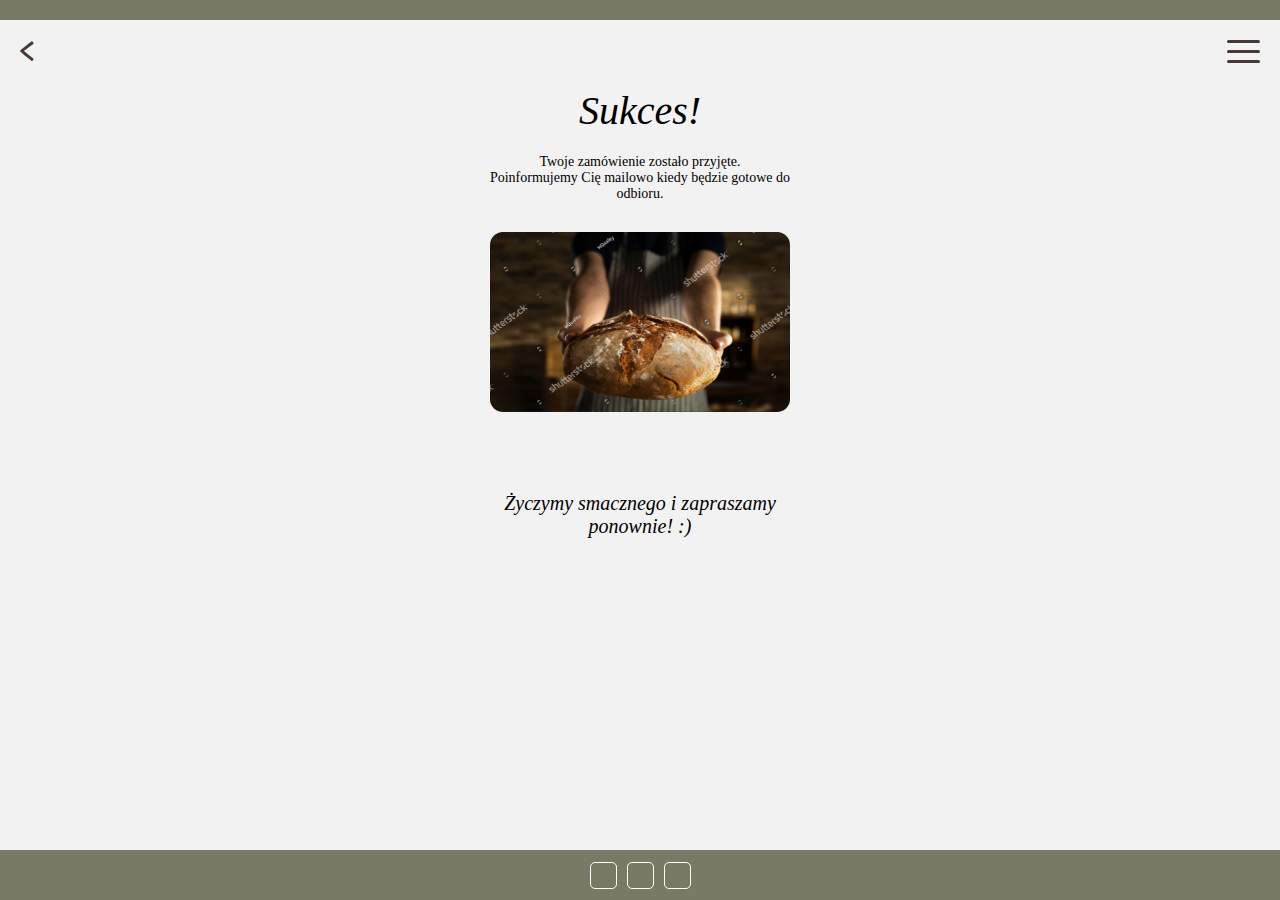
<file: potwierdzenie.html>
<!DOCTYPE html>
<html lang="en">
<head>
    <meta charset="UTF-8">
    <meta name="viewport" content="width=device-width, initial-scale=1.0">
    <title>Potwierdzenie zamówienia</title>
    <link rel="stylesheet" href="potwierdzenie.css">
</head>
<body>
    <div class="container">
        <div class="top-bar"></div>
        
        <div class="masthead">
            
            <a href="index.html">
            <svg id="back-button" xmlns="http://www.w3.org/2000/svg" width="13.887" height="20.266" viewBox="0 0 13.887 20.266">
                <g id="Back_arrow" data-name="Back arrow" transform="translate(1.5 1.196)">
                  <path id="Path_2" data-name="Path 2" d="M1263.867,30s-11.467,8.673-11.467,8.82,11.467,9.065,11.467,9.065" transform="translate(-1252.4 -30)" fill="none" stroke="#473a36" stroke-width="3"/>
                </g>
              </svg>
              
            </a>
          <a href ="menu.html"> 
            <svg id="hamburger-menu" xmlns="http://www.w3.org/2000/svg" width="33" height="23" viewBox="0 0 33 23">
          <g id="Hamburger_menu" data-name="Hamburger menu" transform="translate(1.5 1.5)">
            <line id="Line_1" data-name="Line 1" x2="30" fill="none" stroke="#473a36" stroke-linecap="round" stroke-width="3"/>
            <path id="Path_12" data-name="Path 12" d="M0,0H30" transform="translate(0 10)" fill="none" stroke="#473a36" stroke-linecap="round" stroke-width="3"/>
            <line id="Line_3" data-name="Line 3" x2="30" transform="translate(0 20)" fill="none" stroke="#473a36" stroke-linecap="round" stroke-width="3"/>
          </g>
        </svg>
                </a>
  
    </div>
    <h1>Sukces!</h1>
    <div class="p-container">
    <p class="par-1">
    Twoje zamówienie zostało przyjęte. 
    <br>
    Poinformujemy Cię mailowo kiedy będzie 
    gotowe do odbioru.
    </p>
    </div>
    
    <div class="img">
    <img src="Potwierdzenie-img/stock-photo-cinematic-macro-shot-of-professional-artisan-baker-is-showing-in-camera-just-prepared-fresh-whole-2141040337.jpg">
    </div>

    <div class="p-container">
    <p class="par-2">
        Życzymy smacznego i zapraszamy ponownie! :)
    </p>
    </div>

    <div class="footer">
      <div class="social-media-container">
          <div class="social-media"></div>    
          <div class="social-media"></div> 
          <div class="social-media"></div> 
      </div>
  </div>
</div>
    
</body>
</html>
</file>
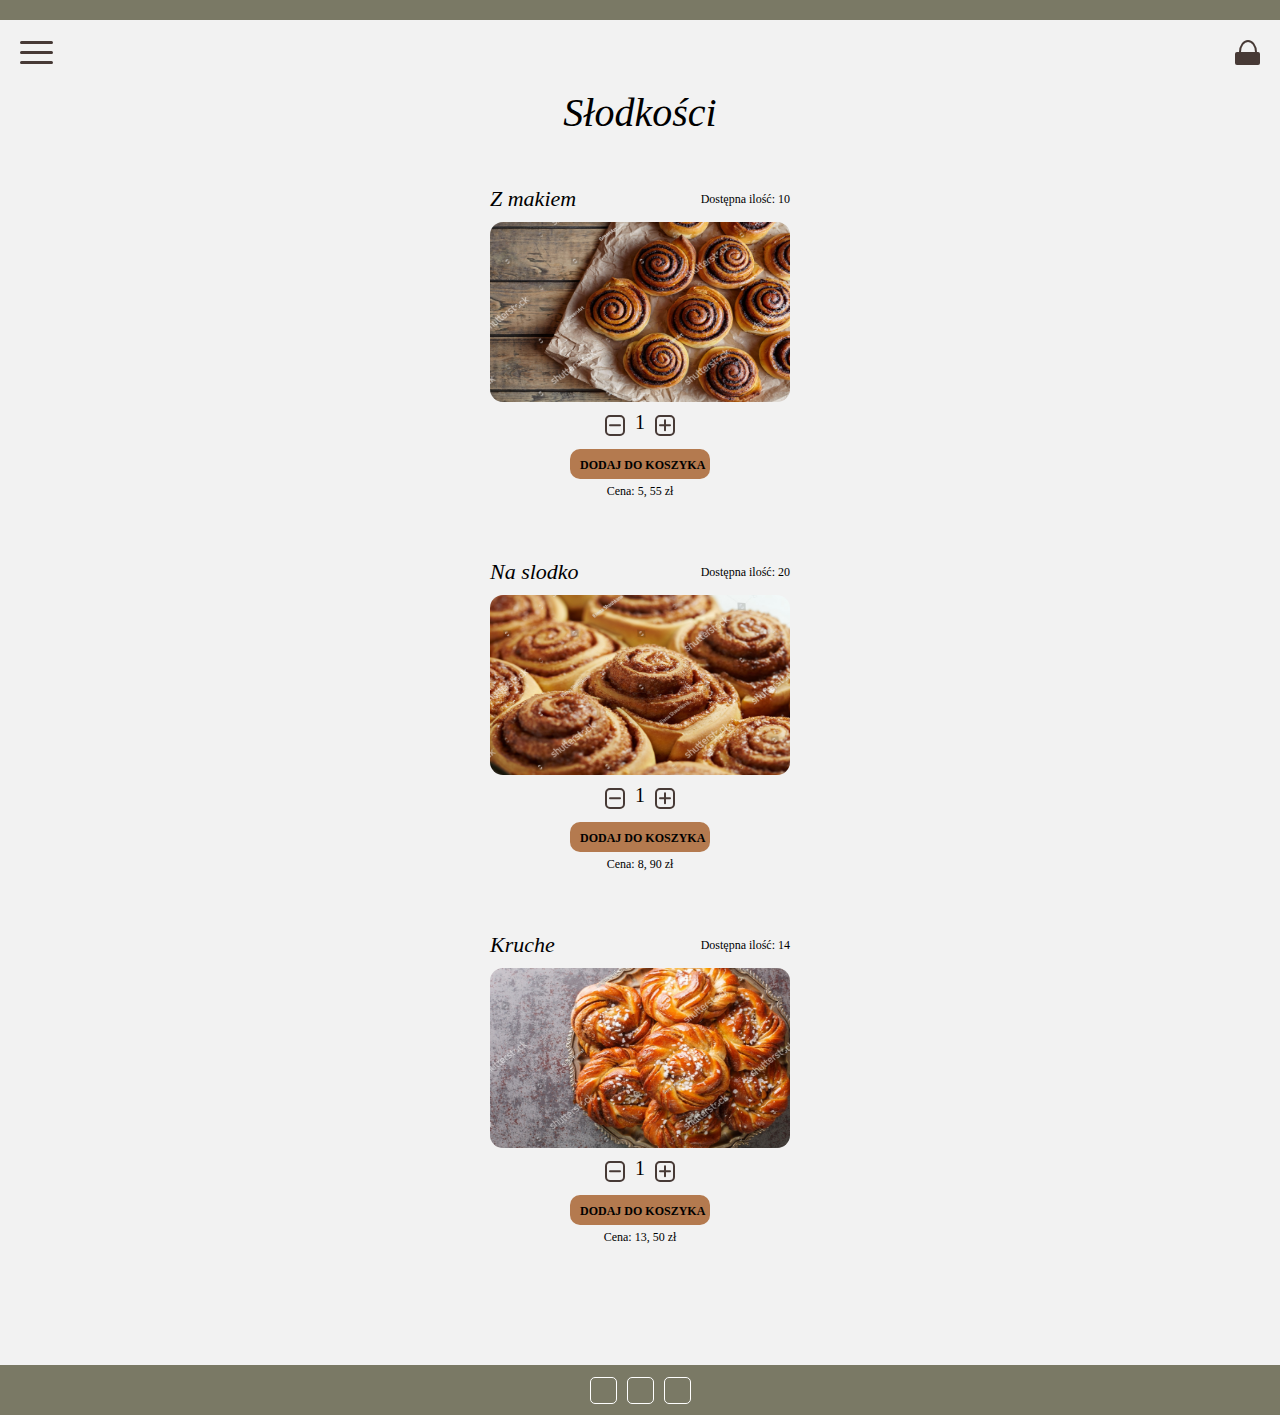
<file: slodkosci.html>
<!DOCTYPE html>
<html lang="en">
<head>
    <meta charset="UTF-8">
    <meta name="viewport" content="width=device-width, initial-scale=1.0">
    <title>Słodkości</title>
    <link rel="stylesheet" href="slodkosci.css">
</head>
<body>
    <div class="container">
        <div class="top-bar"></div>
        
        <div class="masthead">
          
          <a href ="menu.html"> 
            <svg id="hamburger-menu" xmlns="http://www.w3.org/2000/svg" width="33" height="23" viewBox="0 0 33 23">
          <g id="Hamburger_menu" data-name="Hamburger menu" transform="translate(1.5 1.5)">
            <line id="Line_1" data-name="Line 1" x2="30" fill="none" stroke="#473a36" stroke-linecap="round" stroke-width="3"/>
            <path id="Path_12" data-name="Path 12" d="M0,0H30" transform="translate(0 10)" fill="none" stroke="#473a36" stroke-linecap="round" stroke-width="3"/>
            <line id="Line_3" data-name="Line 3" x2="30" transform="translate(0 20)" fill="none" stroke="#473a36" stroke-linecap="round" stroke-width="3"/>
          </g>
        </svg>
                </a>
                <a href="koszyk.html">
                  <svg id="koszyk" xmlns="http://www.w3.org/2000/svg" width="25" height="25" viewBox="0 0 25 25">
                    <rect id="Rectangle_71" data-name="Rectangle 71" width="25" height="13" rx="2" transform="translate(0 12)" fill="#473a36"/>
                    <g id="Ellipse_2" data-name="Ellipse 2" transform="translate(4)" fill="none" stroke="#473a36" stroke-linecap="round" stroke-linejoin="round" stroke-width="2">
                      <ellipse cx="9" cy="12" rx="9" ry="12" stroke="none"/>
                      <ellipse cx="9" cy="12" rx="8" ry="11" fill="none"/>
                    </g>
                  </svg>
                </a>   
        
        </div>


        <h1>Słodkości</h1> 


       
        <div class="container-img">
        <div class="text">
        <h2>Z makiem</h2>
        
        <p>
            Dostępna ilość: 10
        </p>
        </div>
        <div class="img">
        <img src="Slodkosci-img/stock-photo-freshly-baked-cinnamon-buns-with-spices-and-cocoa-filling-on-parchment-paper-top-view-sweet-529132225.jpg">
        </div>
        <div class="add">
          <svg id="minus" xmlns="http://www.w3.org/2000/svg" width="20" height="21" viewBox="0 0 20 21">
            <g id="Group_1" data-name="Group 1" transform="translate(-156 -422)">
              <g id="Rectangle_26" data-name="Rectangle 26" transform="translate(156 422)" fill="none" stroke="#473a36" stroke-width="2">
                <rect width="20" height="21" rx="5" stroke="none"/>
                <rect x="1" y="1" width="18" height="19" rx="4" fill="none"/>
              </g>
              <path id="Path_7" data-name="Path 7" d="M1163.75,341h10" transform="translate(-1002.75 91.25)" fill="none" stroke="#473a36" stroke-linecap="round" stroke-width="2"/>
            </g>
          </svg>
           
            <p id="number-add"> 1 </p>
          
            <svg id="plus" xmlns="http://www.w3.org/2000/svg" width="20" height="21" viewBox="0 0 20 21">
              <g id="Group_1" data-name="Group 1" transform="translate(-218 -422)">
                <g id="Rectangle_40" data-name="Rectangle 40" transform="translate(218 422)" fill="none" stroke="#473a36" stroke-linecap="round" stroke-width="2">
                  <rect width="20" height="21" rx="5" stroke="none"/>
                  <rect x="1" y="1" width="18" height="19" rx="4" fill="none"/>
                </g>
                <path id="Path_5" data-name="Path 5" d="M1221,341h10" transform="translate(-998 91.25)" fill="none" stroke="#473a36" stroke-linecap="round" stroke-width="2"/>
                <path id="Path_6" data-name="Path 6" d="M1226,337.5v10" transform="translate(-998 89.75)" fill="none" stroke="#473a36" stroke-linecap="round" stroke-width="2"/>
              </g>
            </svg>
          </div>
          <svg id="dodaj-do-koszyka-button" xmlns="http://www.w3.org/2000/svg" width="140" height="30" viewBox="0 0 140 30">
            <g id="Group_1" data-name="Group 1" transform="translate(-127 -446)">
              <rect id="Rectangle_55" data-name="Rectangle 55" width="140" height="30" rx="10" transform="translate(127 446)" fill="#b47a4f"/>
              <text id="DODAJ_DO_KOSZYKA" data-name="DODAJ DO KOSZYKA" transform="translate(137 466)" font-size="12" font-family="PlayfairDisplay-Bold, Playfair Display" font-weight="700"><tspan x="0" y="0">DODAJ DO KOSZYKA</tspan></text>
            </g>
          </svg>
        <p id="p-2">
            Cena: 5, 55 zł
        </p>
        <div class="text">
        <h2>Na slodko</h2>
        <p>
            Dostępna ilość: 20
        </p>
        </div>
        <div class="img">
            <img src="Slodkosci-img/stock-photo-fresh-sweet-homemade-cinnamon-rolls-117255817.jpg">
            </div>

            <div class="add">
              <svg id="minus" xmlns="http://www.w3.org/2000/svg" width="20" height="21" viewBox="0 0 20 21">
                <g id="Group_1" data-name="Group 1" transform="translate(-156 -422)">
                  <g id="Rectangle_26" data-name="Rectangle 26" transform="translate(156 422)" fill="none" stroke="#473a36" stroke-width="2">
                    <rect width="20" height="21" rx="5" stroke="none"/>
                    <rect x="1" y="1" width="18" height="19" rx="4" fill="none"/>
                  </g>
                  <path id="Path_7" data-name="Path 7" d="M1163.75,341h10" transform="translate(-1002.75 91.25)" fill="none" stroke="#473a36" stroke-linecap="round" stroke-width="2"/>
                </g>
              </svg>
               
                <p id="number-add"> 1 </p>
              
                <svg id="plus" xmlns="http://www.w3.org/2000/svg" width="20" height="21" viewBox="0 0 20 21">
                  <g id="Group_1" data-name="Group 1" transform="translate(-218 -422)">
                    <g id="Rectangle_40" data-name="Rectangle 40" transform="translate(218 422)" fill="none" stroke="#473a36" stroke-linecap="round" stroke-width="2">
                      <rect width="20" height="21" rx="5" stroke="none"/>
                      <rect x="1" y="1" width="18" height="19" rx="4" fill="none"/>
                    </g>
                    <path id="Path_5" data-name="Path 5" d="M1221,341h10" transform="translate(-998 91.25)" fill="none" stroke="#473a36" stroke-linecap="round" stroke-width="2"/>
                    <path id="Path_6" data-name="Path 6" d="M1226,337.5v10" transform="translate(-998 89.75)" fill="none" stroke="#473a36" stroke-linecap="round" stroke-width="2"/>
                  </g>
                </svg>
              </div>
              <svg id="dodaj-do-koszyka-button" xmlns="http://www.w3.org/2000/svg" width="140" height="30" viewBox="0 0 140 30">
                <g id="Group_1" data-name="Group 1" transform="translate(-127 -446)">
                  <rect id="Rectangle_55" data-name="Rectangle 55" width="140" height="30" rx="10" transform="translate(127 446)" fill="#b47a4f"/>
                  <text id="DODAJ_DO_KOSZYKA" data-name="DODAJ DO KOSZYKA" transform="translate(137 466)" font-size="12" font-family="PlayfairDisplay-Bold, Playfair Display" font-weight="700"><tspan x="0" y="0">DODAJ DO KOSZYKA</tspan></text>
                </g>
              </svg>
        <p id="p-2">
                Cena: 8, 90 zł
        </p>
        <div class="text">
        <h2>Kruche</h2>
        <p>
            Dostępna ilość: 14
        </p>
        </div>
        <div class="img">
        <img src="Slodkosci-img/stock-photo-kanelbullar-or-kanelbulle-is-a-traditional-swedish-cinnamon-buns-flavored-with-cinnamon-and-2252202727 (1).jpg">
        </div>

        <div class="add">
          <svg id="minus" xmlns="http://www.w3.org/2000/svg" width="20" height="21" viewBox="0 0 20 21">
            <g id="Group_1" data-name="Group 1" transform="translate(-156 -422)">
              <g id="Rectangle_26" data-name="Rectangle 26" transform="translate(156 422)" fill="none" stroke="#473a36" stroke-width="2">
                <rect width="20" height="21" rx="5" stroke="none"/>
                <rect x="1" y="1" width="18" height="19" rx="4" fill="none"/>
              </g>
              <path id="Path_7" data-name="Path 7" d="M1163.75,341h10" transform="translate(-1002.75 91.25)" fill="none" stroke="#473a36" stroke-linecap="round" stroke-width="2"/>
            </g>
          </svg>
           
            <p id="number-add"> 1 </p>
          
            <svg id="plus" xmlns="http://www.w3.org/2000/svg" width="20" height="21" viewBox="0 0 20 21">
              <g id="Group_1" data-name="Group 1" transform="translate(-218 -422)">
                <g id="Rectangle_40" data-name="Rectangle 40" transform="translate(218 422)" fill="none" stroke="#473a36" stroke-linecap="round" stroke-width="2">
                  <rect width="20" height="21" rx="5" stroke="none"/>
                  <rect x="1" y="1" width="18" height="19" rx="4" fill="none"/>
                </g>
                <path id="Path_5" data-name="Path 5" d="M1221,341h10" transform="translate(-998 91.25)" fill="none" stroke="#473a36" stroke-linecap="round" stroke-width="2"/>
                <path id="Path_6" data-name="Path 6" d="M1226,337.5v10" transform="translate(-998 89.75)" fill="none" stroke="#473a36" stroke-linecap="round" stroke-width="2"/>
              </g>
            </svg>
          </div>
          <svg id="dodaj-do-koszyka-button" xmlns="http://www.w3.org/2000/svg" width="140" height="30" viewBox="0 0 140 30">
            <g id="Group_1" data-name="Group 1" transform="translate(-127 -446)">
              <rect id="Rectangle_55" data-name="Rectangle 55" width="140" height="30" rx="10" transform="translate(127 446)" fill="#b47a4f"/>
              <text id="DODAJ_DO_KOSZYKA" data-name="DODAJ DO KOSZYKA" transform="translate(137 466)" font-size="12" font-family="PlayfairDisplay-Bold, Playfair Display" font-weight="700"><tspan x="0" y="0">DODAJ DO KOSZYKA</tspan></text>
            </g>
          </svg>
        <p id="p-2">
            Cena: 13, 50 zł
        </p>   
    </div>


    <div class="footer">
        <div class="social-media-container">
            <div class="social-media"></div>    
            <div class="social-media"></div> 
            <div class="social-media"></div> 
        </div>
    </div>

        </div>
</body>
</html>
</file>
<file: bulki.css>
.container{
    width: 100%; 
    height: 100%;  
    justify-content: center;
    align-items: center;
    margin: 0;
    padding: 0;
}
body{
    background-color: #F2F2F2;
    margin: 0;
    padding: 0;
}

.top-bar{
    height: 20px;
    width: 100%;
    background-color: #7A7965;
    margin-top: 0;
    margin-bottom: 20px;
    margin-left: 0px;
    margin-right: 0px;
    padding: 0;
}

.masthead{
    display: flex;
    justify-content: space-between;
    align-items: center;
    
    

}
#hamburger-menu{
    margin-left: 20px;
    
    
}
#koszyk{
    margin-right: 20px;
    
}

h1{
    font-family: 'Playfair Display';
    font-size: 40px;
    font-weight: 300;
    font-style: italic;
    text-align: center;
    margin-top: 20px;
    margin-bottom: 20px;
   
}

.container-img{
    display: flex;
    flex-direction: column;
    align-items: center;
    text-align: center;
  

}


img{
    width: 300px;
    height: 180px;
    margin-bottom: 5px;
    border-radius: 13px;
    
    
}

    
.text{
    display: flex;
    justify-content: space-between;
    align-items: center;
    width: 300px;
    margin-bottom: 10px;
    margin-top: 30px;
    
}

h2{
    font-family: 'Playfair Display';
    font-size: 22px;
    font-weight: 300;
    font-style: italic;
    margin: 0;
    
    
    
}
p{
    font-family: 'Playfair Display';
    font-size: 12px;
    text-align: right;
    margin: 0;
    

}

.footer{
    height: 50px;
    width: 100%;
    background-color: #7A7965;
    margin-top: 90px;
    margin-bottom: 0px;
    margin-left: 0px;
    margin-right: 0px;
    padding: 0;
    position: static;
    bottom: 0;
    
}

.social-media-container{
    display: flex;
    justify-content: center;
    align-items: center;
    height: 100%;
    
}
.social-media{
    display: inline-block;
    width: 25px;
    height: 25px;
    border: 1px solid white;
    border-radius: 5px;
    margin: 5px;
    

}

#dodaj-do-koszyka-button{
    margin-top: 10px;
    margin-bottom: 5px;
}

.add{
    display: flex;
    align-items: center;
    margin-top: 0px;
    margin-bottom: 0px;
    
}
#minus{
    margin-right: 10px;
   
}
#plus{
    margin-left: 10px;
}

#p-2{
    margin-bottom: 30px;
}

#number-add{
    font-family: 'Playfair Display';
    font-size: 20px;
    text-align: center;
    margin-bottom: 5px;
}
</file>
<file: chleb.css>
.container{
    width: 100%; 
    height: 100%;  
    justify-content: center;
    align-items: center;
    margin: 0;
    padding: 0;
}
body{
    background-color: #F2F2F2;
    margin: 0;
    padding: 0;
}

.top-bar{
    height: 20px;
    width: 100%;
    background-color: #7A7965;
    margin-top: 0;
    margin-bottom: 20px;
    margin-left: 0px;
    margin-right: 0px;
    padding: 0;
}

.masthead{
    display: flex;
    justify-content: space-between;
    align-items: center;
    
    

}
#hamburger-menu{
    margin-left: 20px;
    
    
}
#koszyk{
    margin-right: 20px;
    
}

h1{
    font-family: 'Playfair Display';
    font-size: 40px;
    font-weight: 300;
    font-style: italic;
    text-align: center;
    margin-top: 20px;
    margin-bottom: 20px;
   
}

.container-img{
    display: flex;
    flex-direction: column;
    align-items: center;
    text-align: center;
  

}


img{
    width: 300px;
    height: 180px;
    margin-bottom: 5px;
    border-radius: 13px;
    
    
}

    
.text{
    display: flex;
    justify-content: space-between;
    align-items: center;
    width: 300px;
    margin-bottom: 10px;
    margin-top: 30px;
    
}

h2{
    font-family: 'Playfair Display';
    font-size: 22px;
    font-weight: 300;
    font-style: italic;
    margin: 0;
    
    
    
}
p{
    font-family: 'Playfair Display';
    font-size: 12px;
    text-align: right;
    margin: 0;
    

}

.footer{
    height: 50px;
    width: 100%;
    background-color: #7A7965;
    margin-top: 90px;
    margin-bottom: 0px;
    margin-left: 0px;
    margin-right: 0px;
    padding: 0;
    position: static;
    bottom: 0;
    
}

.social-media-container{
    display: flex;
    justify-content: center;
    align-items: center;
    height: 100%;
    
}
.social-media{
    display: inline-block;
    width: 25px;
    height: 25px;
    border: 1px solid white;
    border-radius: 5px;
    margin: 5px;
    

}

#dodaj-do-koszyka-button{
    margin-top: 10px;
    margin-bottom: 5px;
}

.add{
    display: flex;
    align-items: center;
    margin-top: 0px;
    margin-bottom: 0px;
    
}
#minus{
    margin-right: 10px;
   
}
#plus{
    margin-left: 10px;
}

#p-2{
    margin-bottom: 30px;
}

#number-add{
    font-family: 'Playfair Display';
    font-size: 20px;
    text-align: center;
    margin-bottom: 5px;;
}
</file>
<file: kontakt.css>
.container{
    width: 100%; 
    height: 100%;  
    justify-content: center;
    align-items: center;
    margin: 0;
    padding: 0;
}
body{
    background-color: #F2F2F2;
    margin: 0;
    padding: 0;
}

.top-bar{
    height: 20px;
    width: 100%;
    background-color: #7A7965;
    margin-top: 0;
    margin-bottom: 20px;
    margin-left: 0px;
    margin-right: 0px;
    padding: 0;
}

.masthead{
    display: flex;
    justify-content: space-between;
    align-items: center;
    
    

}
#hamburger-menu{
    margin-left: 20px;
    
    
}
#koszyk{
    margin-right: 20px;
    
}

h1{
    font-family: 'Playfair Display';
    font-size: 40px;
    font-weight: 300;
    font-style: italic;
    text-align: center;
    margin-top: 20px;
    margin-bottom: 30px;
   
}

.container-img{
    display: flex;
    flex-direction: column;
    align-items: center;
    text-align: center;
  

}



img{
    width: 100%;
    height: 250px;
    opacity: 0.2;
    margin-top: 30px;
}

#par1{
    font-family: 'Playfair Display';
    font-size: 14px;
    font-weight: bold;
    text-align: center;
    margin: 0;
    
    
}

#par2{
    font-family: 'Playfair Display';
    font-size: 14px;
    text-align: center;
    margin-bottom: 20px;
    margin-top: 0px;
    
}

.footer{
    height: 50px;
    width: 100%;
    background-color: #7A7965;
   
    margin-bottom: 0px;
    margin-left: 0px;
    margin-right: 0px;
    padding: 0;
    position: fixed;
    bottom: 0;
    
}

.social-media-container{
    display: flex;
    justify-content: center;
    align-items: center;
    height: 100%;
    
}
.social-media{
    display: inline-block;
    width: 25px;
    height: 25px;
    border: 1px solid white;
    border-radius: 5px;
    margin: 5px;
    

}
</file>
<file: koszyk.css>
.container{
    width: 100%; 
    height: 100%;  
    margin: 0;
    padding: 0;
}
body{
    background-color: #F2F2F2;
    margin: 0;
    padding: 0;
}

.top-bar{
    height: 20px;
    width: 100%;
    background-color: #7A7965;
    margin-top: 0;
    margin-bottom: 20px;
    margin-left: 0px;
    margin-right: 0px;
    padding: 0;
}
.masthead{
    display: flex;
    justify-content: space-between;
    align-items: center;
    

}
#hamburger-menu{
    margin-right: 20px;
    
    
}
#back-button{
    margin-left: 20px;
}

h1{
    font-family: 'Playfair Display';
    font-size: 40px;
    font-weight: 300;
    font-style: italic;
    text-align: center;
    margin-top: 20px;
    margin-bottom: 30px;
   
}
.img{
    display: flex;
    justify-content: center;
    align-items: center;
}
img{
    
    width: 100%;
    height: 220px;
    margin-left: 20px;
    margin-right: 20px;
    border-radius: 13px;
    margin-bottom: 30px;
}


.footer{
    height: 50px;
    width: 100%;
    background-color: #7A7965;
    margin-top: 90px;
    margin-bottom: 0px;
    margin-left: 0px;
    margin-right: 0px;
    padding: 0;
    position:relative;
    bottom: 0;
    
}

.social-media-container{
    display: flex;
    justify-content: center;
    align-items: center;
    height: 100%;
    
}
.social-media{
    display: inline-block;
    width: 25px;
    height: 25px;
    border: 1px solid white;
    border-radius: 5px;
    margin: 5px;
    

}
.button-send{
    display: flex;
    justify-content: center;
    align-items: center;
    margin-bottom: 50px;
    margin-top: 30px;
}
#send-button{
    margin-top: 10px;
    margin-bottom: 5px;
}



h2{
    font-family: 'Playfair Display';
    font-size: 20px;
    font-weight: bold;
    text-align: left;
    margin-left: 20px;
    margin-top: 0px;
    margin-bottom: 0px;
    margin-right: 20px;
    white-space: nowrap;
}

p{
    font-family: 'Playfair Display';
    font-size: 14px;
    margin-left: 20px;
    width: 320px;
    text-align: left;
}
.table-container{
    margin-top: 10px;
    margin-bottom: 0px;
    margin-left: 20px;
    margin-right: 20px;
}
.table{
    width: 100%;
    table-layout: fixed;
    border-collapse: collapse;
    text-align:left;
    
}
tr{
    border-bottom: 1px solid black;
}


th:nth-child(2),
td:nth-child(2) {
  width: 20%; 
  text-align: center;
}

th:nth-child(3),
td:nth-child(3) {
  width: 20%;
  text-align: right;
}

thead{
    font-family: 'Playfair Display';
    font-size: 14px;
    font-weight: bold;
    
}
tbody{
    font-family: 'Playfair Display';
    font-size: 14px;
    font-weight: 100;
}
   
.wartosc-zamowienia{
    display: flex;
    justify-content: space-between;
    align-items: center;
    margin-left: 
    
}
#wart{
    margin-left: 20px;
    font-weight: bold;
}
#cena{
    margin-right: 20px;
    font-weight: bold;
    text-align: right;
}


#continue{
    font-family: 'Playfair Display';
    font-size: 12px;
    margin: 0;
    font-weight: bold;
    margin-left: 10px;
    margin-top: 30px;
    margin-bottom: 20px;
}

.discard{
    display: flex;
    justify-content: end;
    margin: 0px 20px;
    


}
#discard-button{
    font-family: 'Playfair Display';
    font-size: 14px;
    font-weight: bold;
    text-align: right;
    margin: 0;

}
label{
    display: flex;
    flex-direction: column;
    font-family: 'Playfair Display';
    font-size: 12px;
    font-weight: 100;

}

.order-form{
    margin-left: 20px;
    margin-bottom: 20px;
    margin-right: 20px;
    margin-top: 0px;
    

}
.input-box input{
    width: 100%;
    height: 25px;
    background-color: transparent;
    border: 1px solid black;
    border-radius: 30px;
    margin-bottom: 10px;
    margin-top: 3px;

}
</file>
<file: o_nas.css>
.container{
    width: 100%; 
    height: 100%;  
    justify-content: center;
    align-items: center;
    margin: 0;
    padding: 0;
}
body{
    background-color: #F2F2F2;
    margin: 0;
    padding: 0;
}

.top-bar{
    height: 20px;
    width: 100%;
    background-color: #7A7965;
    margin-top: 0;
    margin-bottom: 20px;
    margin-left: 0px;
    margin-right: 0px;
    padding: 0;
}

.masthead{
    display: flex;
    justify-content: space-between;
    align-items: center;
    
    

}
#hamburger-menu{
    margin-left: 20px;
    
    
}
#koszyk{
    margin-right: 20px;
    
}

h1{
    font-family: 'Playfair Display';
    font-size: 40px;
    font-weight: 300;
    font-style: italic;
    text-align: center;
    margin-top: 20px;
    margin-bottom: 30px;
   
}

.container-img{
    display: flex;
    flex-direction: column;
    align-items: center;
    text-align: center;
  

}



img{
    width: 100%;
    height: 250px;
    opacity: 0.2;
    margin-top: 30px;
}

.o-nas{
    display: flex;
    justify-content: center;
    align-items: center;

    
}    



p{
    font-family: 'Playfair Display';
    font-size: 16px;
    text-align: left;
    margin: 0;
    width: 320px;
    

}

.footer{
    height: 50px;
    width: 100%;
    background-color: #7A7965;
   
    margin-bottom: 0px;
    margin-left: 0px;
    margin-right: 0px;
    padding: 0;
    position: fixed;
    bottom: 0;
    
}

.social-media-container{
    display: flex;
    justify-content: center;
    align-items: center;
    height: 100%;
    
}
.social-media{
    display: inline-block;
    width: 25px;
    height: 25px;
    border: 1px solid white;
    border-radius: 5px;
    margin: 5px;
    

}
</file>
<file: potwierdzenie.css>
.container{
    width: 100%; 
    height: 100%;  
    justify-content: center;
    align-items: center;
    margin: 0;
    padding: 0;
}
body{
    background-color: #F2F2F2;
    margin: 0;
    padding: 0;
}

.top-bar{
    height: 20px;
    width: 100%;
    background-color: #7A7965;
    margin-top: 0;
    margin-bottom: 20px;
    margin-left: 0px;
    margin-right: 0px;
    padding: 0;
}
.masthead{
    display: flex;
    justify-content: space-between;
    align-items: center;
    
    

}
#hamburger-menu{
    margin-right: 20px;
    
    
}
#back-button{
    margin-left: 20px;
}

h1{
    font-family: 'Playfair Display';
    font-size: 40px;
    font-weight: 300;
    font-style: italic;
    text-align: center;
    margin-top: 20px;
    margin-bottom: 20px;
   
}
.img{
    display: flex;
    justify-content: center;
    align-items: center;
    margin-bottom: 80px;
}
img{
    
    width: 300px;
    height: 180px;
    border-radius: 13px;
}
.p-container{
    display: flex;
    justify-content: center;
    align-items: center;

}
.par-1{
    font-family: 'Playfair Display';
    font-size: 14px;
    text-align: center;
    margin: 0;
    padding:0;
    width: 320px;

}

.img{
    display: flex;
    justify-content: center;
    align-items: center;
}
img{
    width: 300px;
    height: 180px;
    margin-top: 30px;
    border-radius: 13px;
}


.par-2{
    font-family: 'Playfair Display';
    font-size: 20px;
    font-style: italic;
    text-align: center;
    margin: 0;
    padding:0;
    width: 320px;

}

.footer{
    height: 50px;
    width: 100%;
    background-color: #7A7965;
   
    margin-bottom: 0px;
    margin-left: 0px;
    margin-right: 0px;
    padding: 0;
    position: fixed;
    bottom: 0;
    
}

.social-media-container{
    display: flex;
    justify-content: center;
    align-items: center;
    height: 100%;
    
}
.social-media{
    display: inline-block;
    width: 25px;
    height: 25px;
    border: 1px solid white;
    border-radius: 5px;
    margin: 5px;
    

}
</file>
<file: slodkosci.css>
.container{
    width: 100%; 
    height: 100%;  
    justify-content: center;
    align-items: center;
    margin: 0;
    padding: 0;
}
body{
    background-color: #F2F2F2;
    margin: 0;
    padding: 0;
}

.top-bar{
    height: 20px;
    width: 100%;
    background-color: #7A7965;
    margin-top: 0;
    margin-bottom: 20px;
    margin-left: 0px;
    margin-right: 0px;
    padding: 0;
}

.masthead{
    display: flex;
    justify-content: space-between;
    align-items: center;
    
    

}
#hamburger-menu{
    margin-left: 20px;
    
    
}
#koszyk{
    margin-right: 20px;
    
}

h1{
    font-family: 'Playfair Display';
    font-size: 40px;
    font-weight: 300;
    font-style: italic;
    text-align: center;
    margin-top: 20px;
    margin-bottom: 20px;
   
}

.container-img{
    display: flex;
    flex-direction: column;
    align-items: center;
    text-align: center;
  

}


img{
    width: 300px;
    height: 180px;
    margin-bottom: 5px;
    border-radius: 13px;
    
    
}

    
.text{
    display: flex;
    justify-content: space-between;
    align-items: center;
    width: 300px;
    margin-bottom: 10px;
    margin-top: 30px;
    
}

h2{
    font-family: 'Playfair Display';
    font-size: 22px;
    font-weight: 300;
    font-style: italic;
    margin: 0;
    
    
    
}
p{
    font-family: 'Playfair Display';
    font-size: 12px;
    text-align: right;
    margin: 0;
    

}

.footer{
    height: 50px;
    width: 100%;
    background-color: #7A7965;
    margin-top: 90px;
    margin-bottom: 0px;
    margin-left: 0px;
    margin-right: 0px;
    padding: 0;
    position: static;
    bottom: 0;
    
}

.social-media-container{
    display: flex;
    justify-content: center;
    align-items: center;
    height: 100%;
    
}
.social-media{
    display: inline-block;
    width: 25px;
    height: 25px;
    border: 1px solid white;
    border-radius: 5px;
    margin: 5px;
    

}

#dodaj-do-koszyka-button{
    margin-top: 10px;
    margin-bottom: 5px;
}

.add{
    display: flex;
    align-items: center;
    margin-top: 0px;
    margin-bottom: 0px;
    
}
#minus{
    margin-right: 10px;
   
}
#plus{
    margin-left: 10px;
}

#p-2{
    margin-bottom: 30px;
}

#number-add{
    font-family: 'Playfair Display';
    font-size: 20px;
    text-align: center;
    margin-bottom: 5px;
}
</file>
